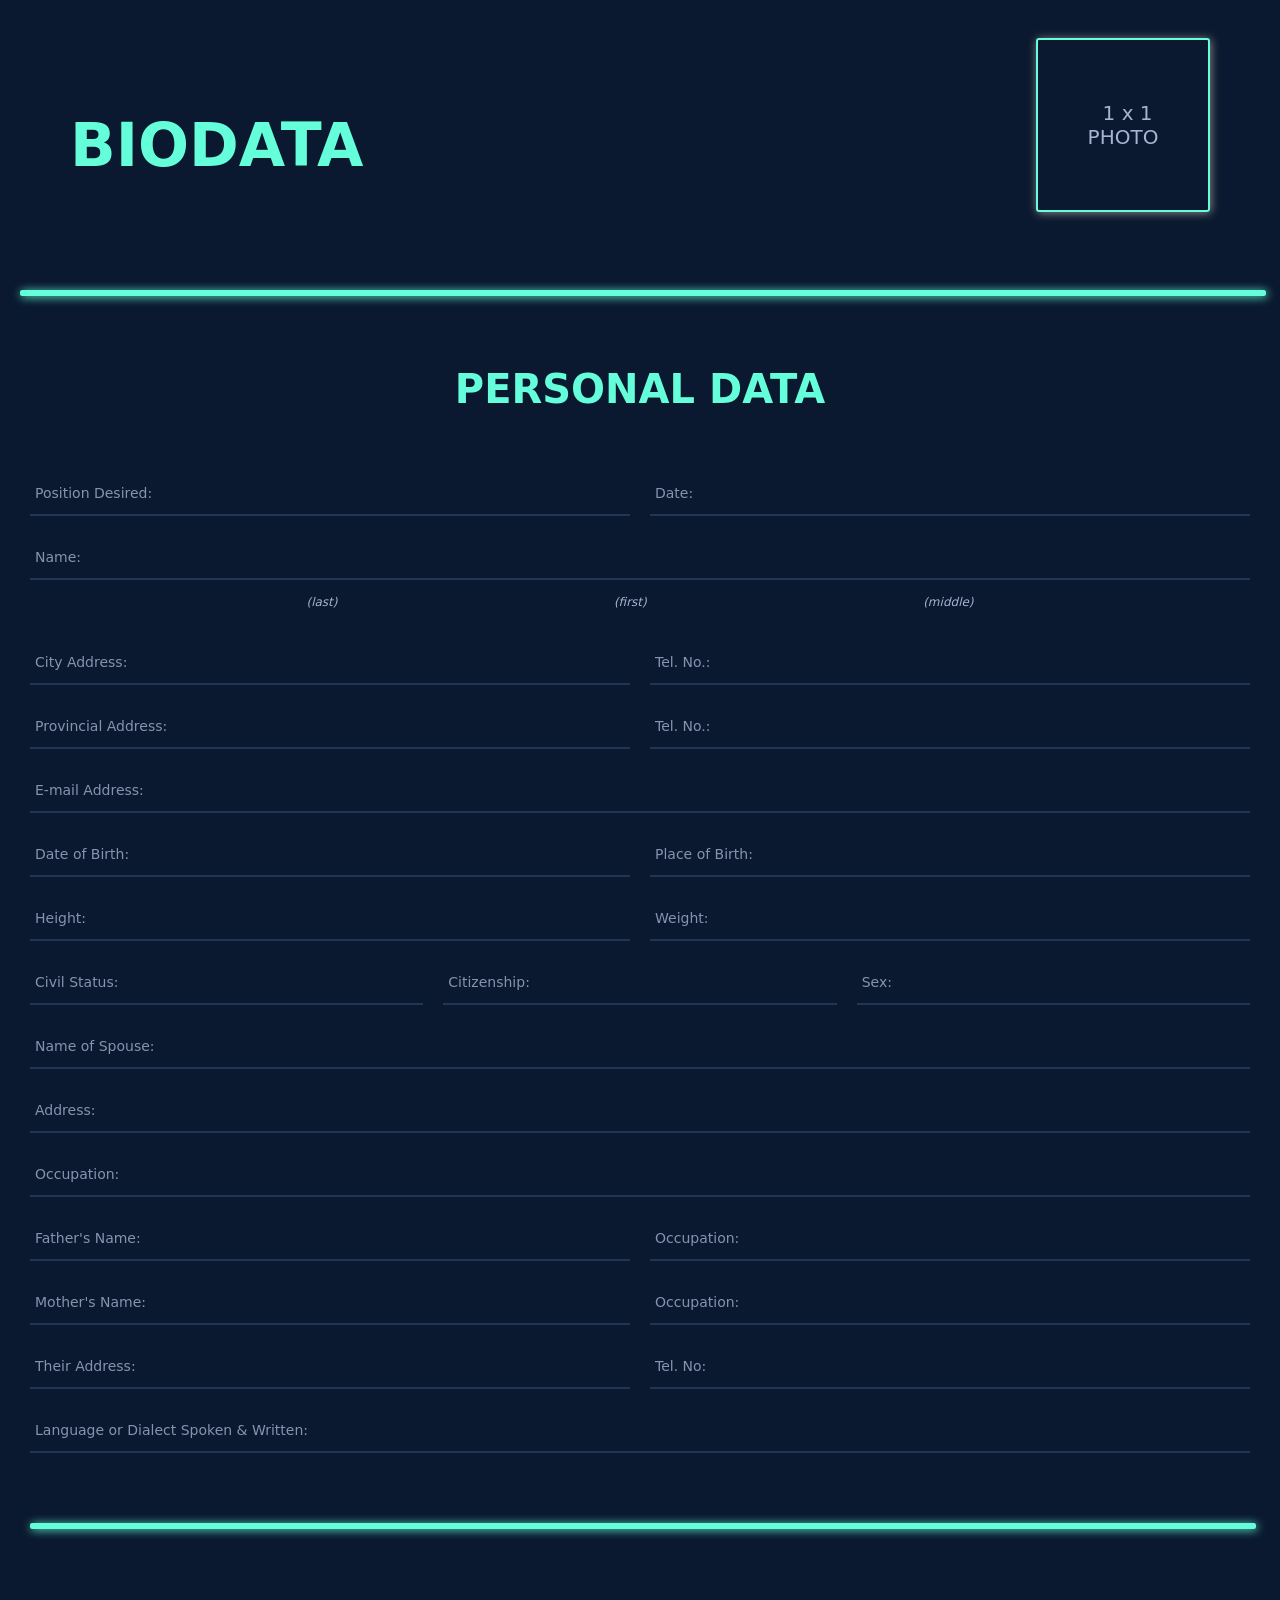
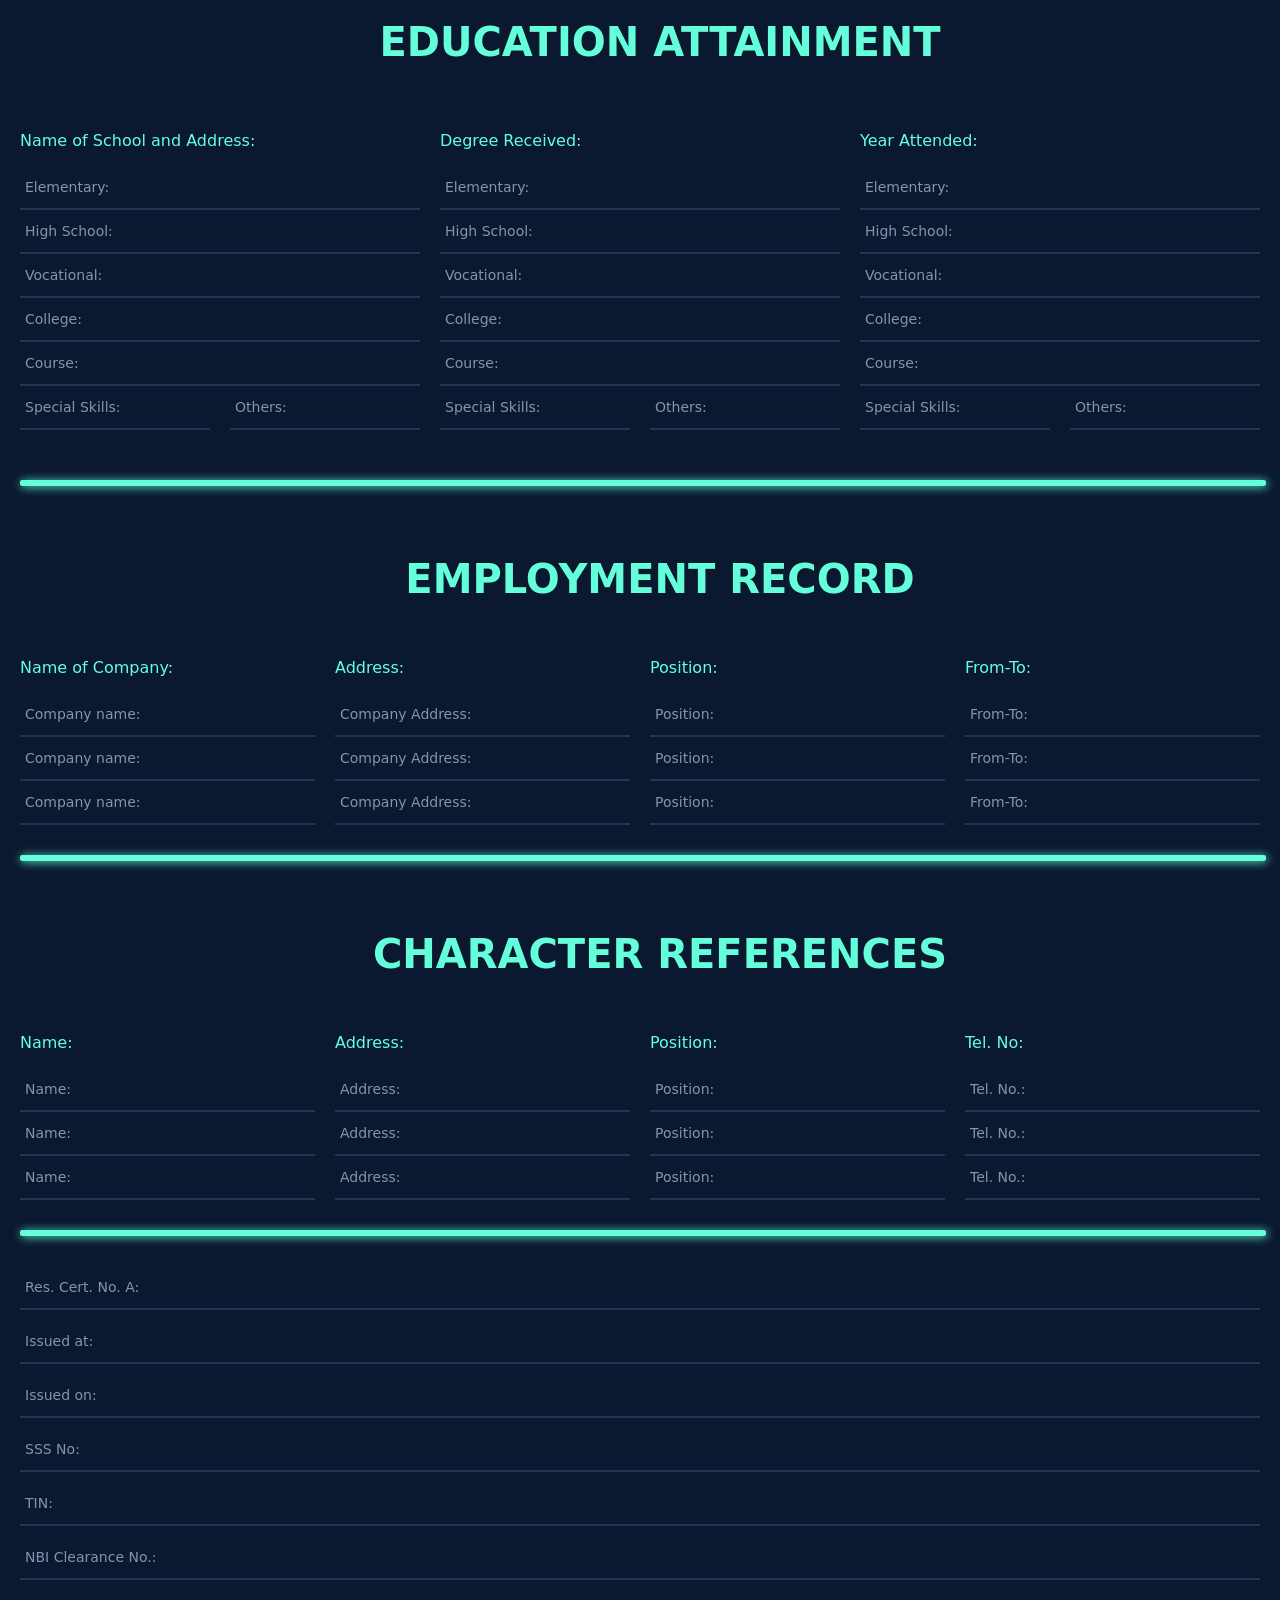
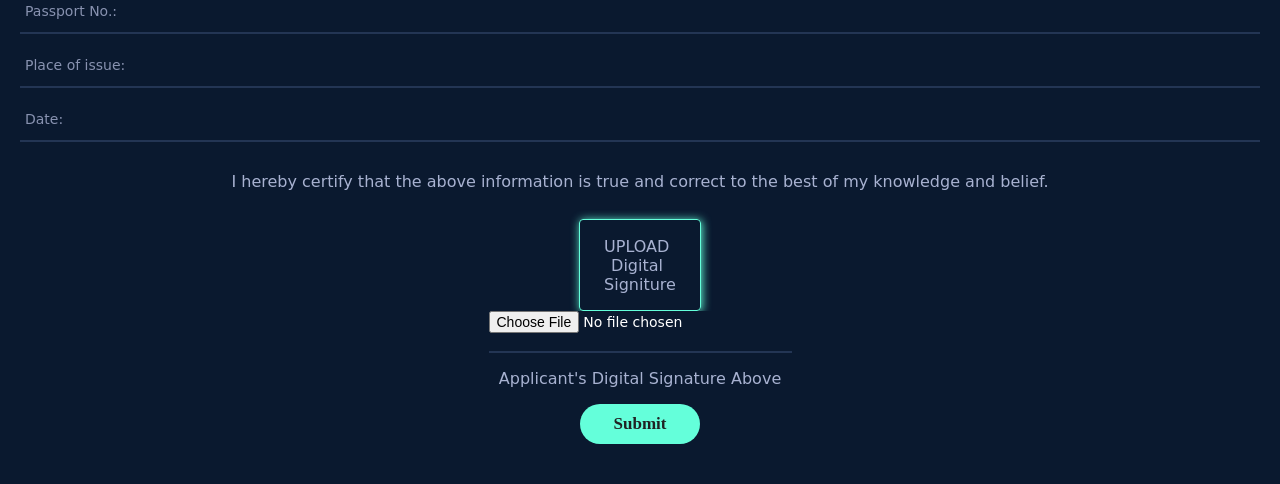
<file: index.html>
<!DOCTYPE html>
<html lang="en">

<head>
  <meta charset="UTF-8">
  <meta name="viewport" content="width=device-width, initial-scale=1.0">
  <link rel="stylesheet" href="src/styles.css">
  <title>Biodata</title>
</head>

<body>
  <div class="header-container">
    <div class="biodata-container">
      <p class="header-text">BIODATA</p>
    </div>
    <div class="upload-container">
      <label for="file-input" class="custom-file-upload">
        <span class="iphoto-text">1 x 1 <br></span>
        <span class="photo-text">PHOTO</span>
      </label>
      <input id="file-input" type="file" accept="image/*">
    </div>
  </div>

  <div class="underline"></div>
  <div class="first-container-wrapper">
    <div class="data-container">
      <div class="sub-heading-center">
        <p class="text-personal-data">PERSONAL DATA</p>
      </div>
    </div>
    <div class="pos-date">
      <div class="row-pos-date">
        <input class="input-pos" type="text" placeholder="Position Desired: ">
        <input class="input-date" type="text" placeholder="Date: ">
      </div>

      <input class="input-name" type="text" placeholder="Name: ">
      <div class="l-m-f-container">
        <p class="l-f-m">(last)</p>
        <p class="l-f-m">(first)</p>
        <p class="l-f-m">(middle)</p>
      </div>
      <div class="row-city-tel">
        <input class="input-city" type="text" placeholder="City Address: ">
        <input class="input-tel" type="text" placeholder="Tel. No.: ">
      </div>
      <div class="row-prov-tel">
        <input class="input-prov-add" type="text" placeholder="Provincial Address: ">
        <input class="input-telno" type="text" placeholder="Tel. No.: ">
      </div>
      <input type="text" placeholder="E-mail Address: ">
      <div class="row-date-place">
        <input class="input-date" type="text" placeholder="Date of Birth: ">
        <input class="input-birth" type="text" placeholder="Place of Birth: ">
      </div>

      <div class="input-height-weight-container">
        <input class="input-height" type="text" placeholder="Height: ">
        <input class="input-weight" type="text" placeholder="Weight: ">
      </div>
      <div class="data-option">
        <input class="data-input" type="text" placeholder="Civil Status: " list="single-married">
        <datalist id="single-married">
          <option>Single</option>
          <option>Married</option>
        </datalist>
        <input class="data-input" type="text" placeholder="Citizenship: ">

        <input class="data-input" type="text" placeholder="Sex: " list="male-female">
        <datalist id="male-female">
          <option>Male</option>
          <option>Female</option>
        </datalist>
      </div>

      <input type="text" placeholder="Name of Spouse: ">
      <input type="text" placeholder="Address: ">
      <input type="text" placeholder="Occupation:">
      <div class="input-fathername-occupation">
        <input class="father-name" type="text" placeholder="Father's Name: ">
        <input class="father-occupation" type="text" placeholder="Occupation: ">
      </div>
      <div class="input-fathername-occupation">
        <input class="mother-name" type="text" placeholder="Mother's Name: ">
        <input class="mother-occupation" type="text" placeholder="Occupation: ">
      </div>
      <div class="add-tel">
        <input class="address-telno" type="text" placeholder="Their Address: ">
        <input class="address-telno" type="text" placeholder="Tel. No: ">
      </div>
      <input class="input-language" type="text" placeholder="Language or Dialect Spoken & Written: ">
      <div class="underline"></div>
      <div class="sub-heading-center">
        <p class="education-att-data">EDUCATION ATTAINMENT</p>
      </div>
    </div>
    <div class="name-degree-yearattend-container">
      <div class="name-school-container">
        <p class="name-degree-yearattend">Name of School and Address: </p>
        <input type="text" placeholder="Elementary: ">
        <input type="text" placeholder="High School: ">
        <input type="text" placeholder="Vocational: ">
        <input type="text" placeholder="College: ">
        <input type="text" placeholder="Course: ">
        <div class="row-special-others">
          <input class="spec-input" type="text" placeholder="Special Skills: ">
          <input class="others-input" type="text" placeholder="Others: ">
        </div>
      </div>
      <div class="degree-received-container">
        <p class="name-degree-yearattend">Degree Received: </p>
        <input type="text" placeholder="Elementary: ">
        <input type="text" placeholder="High School: ">
        <input type="text" placeholder="Vocational: ">
        <input type="text" placeholder="College: ">
        <input type="text" placeholder="Course: ">
        <div class="row-special-others">
          <input class="spec-input" type="text" placeholder="Special Skills: ">
          <input class="others-input" type="text" placeholder="Others: ">
        </div>
      </div>

      <div class="year-att-container">
        <p class="name-degree-yearattend">Year Attended: </p>
        <input type="text" placeholder="Elementary: ">
        <input type="text" placeholder="High School: ">
        <input type="text" placeholder="Vocational: ">
        <input type="text" placeholder="College: ">
        <input type="text" placeholder="Course: ">
        <div class="row-special-others">
          <input class="spec-input" type="text" placeholder="Special Skills: ">
          <input class="others-input" type="text" placeholder="Others: ">
        </div>
      </div>

    </div>
    <div class="underline"></div>
    <div class="sub-heading-center">
      <p class="education-att-data">EMPLOYMENT RECORD</p>
    </div>
  </div>
  <div class="employment-record-container">
    <div class="name-company-contaner">
      <p class="name-degree-yearattend">Name of Company: </p>
      <input type="text" placeholder="Company name: ">
      <input type="text" placeholder="Company name: ">
      <input type="text" placeholder="Company name: ">
    </div>

    <div class="address-container">
      <p class="name-degree-yearattend">Address: </p>
      <input type="text" placeholder="Company Address: ">
      <input type="text" placeholder="Company Address: ">
      <input type="text" placeholder="Company Address: ">
    </div>

    <div class="position-container">
      <p class="name-degree-yearattend">Position: </p>
      <input type="text" placeholder="Position: ">
      <input type="text" placeholder="Position: ">
      <input type="text" placeholder="Position: ">
    </div>
    <div class="from-container">
      <p class="name-degree-yearattend">From-To: </p>
      <input type="text" placeholder="From-To: ">
      <input type="text" placeholder="From-To: ">
      <input type="text" placeholder="From-To: ">
    </div>

  </div>

  <div class="underline"></div>
  <div class="sub-heading-center">
    <p class="education-att-data">CHARACTER REFERENCES</p>
  </div>

  <div class="character-references-wrapper">
    <div class="name-container-col">
      <p class="name-degree-yearattend">Name: </p>
      <input type="text" placeholder="Name: ">
      <input type="text" placeholder="Name: ">
      <input type="text" placeholder="Name: ">
    </div>
    <div class="address-col">
      <p class="name-degree-yearattend">Address: </p>
      <input type="text" placeholder="Address: ">
      <input type="text" placeholder="Address: ">
      <input type="text" placeholder="Address: ">
    </div>
    <div class="position-col">
      <p class="name-degree-yearattend">Position: </p>
      <input type="text" placeholder="Position: ">
      <input type="text" placeholder="Position: ">
      <input type="text" placeholder="Position: ">
    </div>
    <div class="tel-no-col">
      <p class="name-degree-yearattend">Tel. No: </p>
      <input type="text" placeholder="Tel. No.: ">
      <input type="text" placeholder="Tel. No.: ">
      <input type="text" placeholder="Tel. No.: ">
    </div>
  </div>

  <div class="underline"></div>
  <div class="main-char-ref-container">
    <div class="char-ref-container">
      <input type="text" placeholder="Res. Cert. No. A: ">
      <input type="text" placeholder="Issued at: ">
      <input type="text" placeholder="Issued on: ">
      <input type="text" placeholder="SSS No: ">
      <input type="text" placeholder="TIN: ">
      <input type="text" placeholder="NBI Clearance No.: ">
      <input type="text" placeholder="Passport No.: ">
      <input type="text" placeholder="Place of issue: ">
      <input type="text" placeholder="Date: ">
    </div>
    <div class="digital-signiture-container">
      <p class="hereby-text">I hereby certify that the above information is true and correct to the best of my knowledge
        and belief.</p>
      <br>
      <br>
      <div class="digital-signature">
        <label for="file-input" class="custom-file-upload">
          <span class="digital-signiture">UPLOAD <br> <span class="digital-span">Digital</span> <br> Signiture</span>
        </label>
      </div>
      <input id="file-inputt" type="file" accept="image/*">
      <p>Applicant's Digital Signature Above</p>
      <div class="submit-btn">
        <a href="./welldone.html"> <button class="submit-index-btn">Submit</button></a>
      </div>
    </div>
  </div>

</body>

</html>
</file>
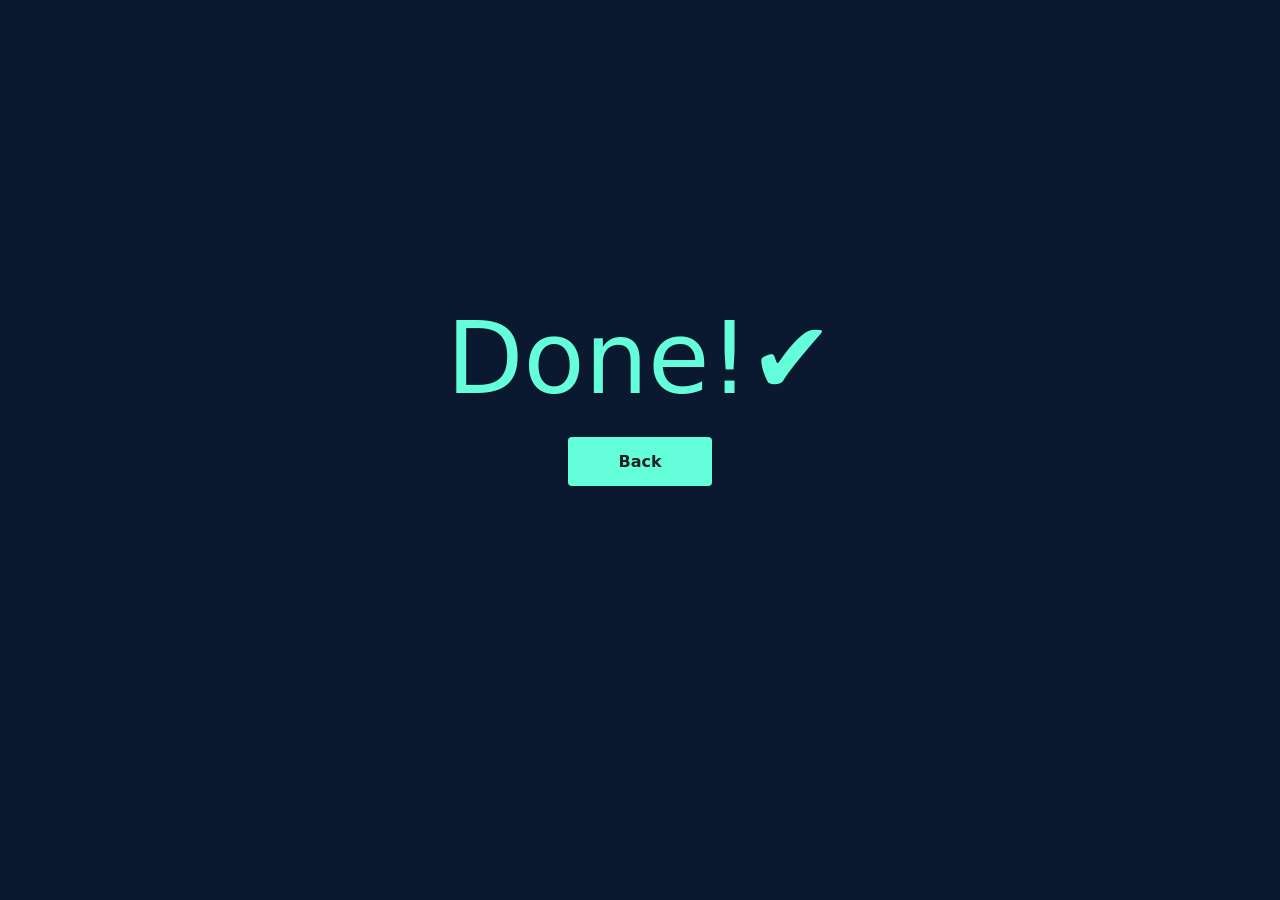
<file: welldone.html>
<!DOCTYPE html>
<html lang="en">

<head>
  <meta charset="UTF-8">
  <meta name="viewport" content="width=device-width, initial-scale=1.0">
  <link rel="stylesheet" href="src/styles.css">
  <title>Submit</title>
</head>

<body>
  <div class="well-done">Done!✔️</div>
  <div class="back-btn-container">
    <a href="./biodata.html"><button class="back-btn">Back</button></a>
  </div>
</body>

</html>
</file>
<file: src/styles.css>
body {
  font-family: system-ui, -apple-system, BlinkMacSystemFont, 'Segoe UI', Roboto, Oxygen, Ubuntu, Cantarell, 'Open Sans', 'Helvetica Neue', sans-serif, 'Times New Roman', Times, serif;
  background-color: #0a192f;
  margin: 40px;
  color: #a8b2d1;
}
input {
  background-color: #0a192f;
  color: white;
  font-size: 14px;
  font-family: system-ui, -apple-system, BlinkMacSystemFont, 'Segoe UI', Roboto, Oxygen, Ubuntu, Cantarell, 'Open Sans', 'Helvetica Neue', sans-serif, 'Times New Roman', Times, serif;
  height: 40px;
  border-bottom: 2px solid #233554;
  border-top: none;
  border-left: none;
  border-right: none;
}

input::placeholder {
  color: #8892b0;
  font-family: system-ui, -apple-system, BlinkMacSystemFont, 'Segoe UI', Roboto, Oxygen, Ubuntu, Cantarell, 'Open Sans', 'Helvetica Neue', sans-serif, 'Times New Roman', Times, serif;
  padding-left: 3px;
}

@media screen and (max-width: 480px) {
  body {
    margin: 20px;
  }

  .biodata-container {
    display: flex;
    margin: 0 auto;
    flex-direction: column;
  }
  .header-text {
    display: flex;
    flex-direction: column;
    color: #64ffda;
    font-weight: bold;
    font-size: 40px;
  }

  #file-input {
    display: none;
  }
  .upload-container {
    display: flex;
    flex-direction: column;
    align-items: center;
    justify-content: center;
    margin-bottom: 20px;
    margin-top: -20px;
    margin: 0 auto;
    height: 90px;
    width: 90px;
    border: 2px solid #64ffda;
    box-shadow: 1px 1px 10px #888888;
    border-radius: 3px;
  }

  .upload-container:hover {
    background-color: #202223;
    transition: 0.5s;
  }

  .photo-text {
    font-size: 20px;
  }
  .iphoto-text {
    font-size: 20px;
    padding-left: 8px;
  }

  .first-container-wrapper {
    width: 100%;
    height: 100%;
    margin-top: 5px;
    gap: 40px;
  }

  .data-container {
    width: 100%;
    margin: 20px;
  }

  .text-personal-data {
    margin-top: -2px;
    color: #64ffda;
    font-size: 20px;
    font-weight: bold;
  }

  .pos-date {
    display: flex;
    gap: 40px;
    margin: 40px;
    flex-direction: column;
    justify-content: flex-start;
  }

  .input-height-weight-container {
    display: flex;
    justify-content: space-between;
  }

  .input-fathername-occupation {
    display: flex;
    justify-content: space-between;
  }

  .add-tel {
    display: flex;
    justify-content: space-between;
  }

  .input-language {
    margin-bottom: 20px;
  }
  .underline {
    width: 100%;
    border: 2px solid #64ffda;
  }

  .education-att-data {
    color: #64ffda;
    font-size: 20px;
    font-weight: bold;
  }

  .name-degree-yearattend-container {
    display: flex;
    flex-direction: column;
    margin: 0 20px;
    color: #64ffda;
    gap: 10px;
  }

  .others-input {
    margin-bottom: 20px;
  }

  .underline-section-three {
    width: 100%;
    border: 2px solid #64ffda;
    margin-top: 10px;
  }

  .char-ref-container {
    display: flex;
    flex-direction: column;
    gap: 10px;
  }

  .digital-signiture-container {
    display: flex;
    flex-direction: column;
    align-items: center;
    justify-content: center;
  }

  .hereby-text {
    margin-top: 30px;
    margin-bottom: -10px;
  }

  .digital-signature {
    display: flex;
    justify-content: center;
    border-radius: 4px;
    height: 90px;
    width: 120px;
    align-items: center;
    border: 1px solid #64ffda;
  }

  .digital-signature:hover {
    background-color: #202223;
    transition: 0.4s;
  }

  .submit-btn {
    display: flex;
    justify-content: center;
    align-items: center;
  }
  .submit-index-btn {
    color: #202223;
    cursor: pointer;
    width: 120px;
    height: 40px;
    border: none;
    font-family: 'Times New Roman', Times, serif;
    background-color: #64ffda;
    font-size: 17px;
    font-weight: bold;
    border-radius: 20px;
    margin-bottom: 20px;
  }

  .submit-index-btn:hover {
    color: #64ffda;
    background-color: #202223;
    transition: 0.4s;
  }
}

@media screen and (max-width: 768px) {
  body {
    margin: 20px;
  }

  .biodata-container {
    display: flex;
    flex-direction: column;
    justify-content: center;
  }
  .header-text {
    color: #64ffda;
    font-weight: bold;
    margin-bottom: 80px;
    font-size: 40px;
  }

  #file-input {
    display: none;
  }
  .upload-container {
    display: flex;
    align-items: center;
    justify-content: center;
    margin-bottom: 20px;
    margin-top: -20px;
    height: 90px;
    width: 90px;
    padding: 40px;
    border: 2px solid #64ffda;
    box-shadow: 1px 1px 10px #888888;
    border-radius: 3px;
  }

  .upload-container:hover {
    background-color: #202223;
    transition: 0.5s;
  }

  .photo-text {
    font-size: 14px;
  }
  .iphoto-text {
    font-size: 14px;
    padding-left: 8px;
  }

  .first-container {
    width: 100%;
    height: 100%;
    margin-top: 5px;
  }

  .data-container {
    width: 100%;
    margin: 20px;
  }

  .text-personal-data {
    color: #64ffda;
    font-size: 20px;
    font-weight: bold;
  }

  .pos-date {
    display: flex;
    gap: 10px;
    margin: 20px;
    flex-direction: column;
    justify-content: flex-start;
  }

  .input-height-weight-container {
    display: flex;
    justify-content: space-between;
    gap: 10px;
  }

  .input-height {
    flex: 1;
  }

  .input-weight {
    flex: 1;
  }

  .input-fathername-occupation {
    display: flex;
    justify-content: space-between;
    gap: 10px;
  }
  .father-name {
    flex: 1;
  }
  .father-occupation {
    flex: 1;
  }

  .mother-name {
    flex: 1;
  }
  .mother-occupation {
    flex: 1;
  }

  .add-tel {
    display: flex;
    justify-content: space-between;
    gap: 10px;
  }

  .address-telno {
    flex: 1;
  }

  .input-language {
    margin-bottom: 20px;
  }
  .underline {
    width: 100%;
    border: 2px solid #64ffda;
    margin-top: 10px;
  }

  .education-att-data {
    color: #64ffda;
    font-size: 20px;
    font-weight: bold;
  }

  .name-degree-yearattend-container {
    display: flex;
    flex-direction: column;
    margin: 0 20px;
    color: #64ffda;
    gap: 10px;
  }

  .others-input {
    margin-bottom: 20px;
  }

  .underline {
    width: 100%;
    border: 2px solid #64ffda;
    margin-top: 20px;
  }

  .char-ref-container {
    display: flex;
    flex-direction: column;
    gap: 10px;
  }

  .digital-signiture-container {
    display: flex;
    flex-direction: column;
    align-items: center;
    justify-content: center;
  }

  .hereby-text {
    margin-top: 30px;
    margin-bottom: -10px;
  }

  .digital-signature {
    display: flex;
    justify-content: center;
    border-radius: 4px;
    height: 90px;
    width: 120px;
    align-items: center;
    border: 1px solid #64ffda;
  }

  .digital-signature:hover {
    background-color: #202223;
    transition: 0.4s;
  }

  .submit-btn {
    display: flex;
    justify-content: center;
    align-items: center;
  }
  .submit-index-btn {
    color: #202223;
    cursor: pointer;
    width: 120px;
    height: 40px;
    border: none;
    font-family: 'Times New Roman', Times, serif;
    background-color: #64ffda;
    font-size: 17px;
    font-weight: bold;
    border-radius: 20px;
    margin-bottom: 20px;
  }

  .submit-index-btn:hover {
    color: #64ffda;
    background-color: #202223;
    transition: 0.4s;
  }
}

@media screen and (max-width: 1024px) {
  body {
    margin: 20px;
  }

  .submit-btn {
    display: flex;
    flex-direction: row;
  }

  .row-pos-date {
    display: flex;
    flex-direction: row;
    justify-content: space-between;
    gap: 20px;
  }

  .input-pos,
  .input-date {
    flex: 1;
  }

  .row-city-tel {
    display: flex;
    flex-direction: row;
    justify-content: space-between;
    gap: 20px;
  }

  .input-city,
  .input-tel {
    flex: 1;
  }

  .row-date-place {
    display: flex;
    gap: 20px;
    flex-direction: row;
  }
  .input-date,
  .input-birth {
    flex: 1;
  }

  .row-prov-tel {
    display: flex;
    gap: 20px;
    flex-direction: row;
  }

  .input-prov-add,
  .input-telno {
    flex: 1;
  }

  .input-height-weight-container {
    display: flex;
    justify-content: space-between;
    gap: 20px;
  }

  .input-height {
    flex: 1;
  }

  .input-weight {
    flex: 1;
  }

  .data-option {
    display: flex;
    flex-direction: row;
    justify-content: space-between;
    flex-wrap: wrap;
    gap: 20px;
  }

  .data-input {
    flex: 1;
  }

  .l-m-f-container {
    display: flex;
    font-size: 12px;
    font-style: italic;
    margin-top: -17px;
    justify-content: space-evenly;
  }

  .header-container {
    display: flex;
    flex-direction: row;
    align-items: center;
    margin-top: 50px;
    margin: 50px;
    justify-content: space-between;
    flex-wrap: wrap;
  }

  .biodata-container {
    display: flex;
    flex-direction: column;
    align-items: center;
    justify-content: center;
  }
  .header-text {
    color: #64ffda;
    font-weight: bold;
    font-size: 40px;
  }

  #file-input {
    display: none;
  }
  .upload-container {
    display: flex;
    flex-direction: column;
    align-items: center;
    justify-content: center;
    margin-bottom: 20px;
    margin-top: -20px;
    height: 90px;
    width: 90px;
    padding: 40px;
    border: 0.5px solid #64ffda;
    border: 2px solid #64ffda;
    box-shadow: 1px 1px 10px #888888;
    border-radius: 3px;
    border-radius: 3px;
  }

  .upload-container:hover {
    background-color: #202223;
    transition: 0.5s;
  }

  .photo-text {
    font-size: 14px;
  }
  .iphoto-text {
    font-size: 14px;
    padding-left: 8px;
  }

  .first-container {
    width: 100%;
    height: 100%;
    margin-top: 5px;
  }

  .data-container {
    width: 100%;
    margin: 20px;
  }

  .text-personal-data {
    color: #64ffda;
    font-size: 20px;
    font-weight: bold;
  }

  .sub-heading-center {
    display: flex;
    justify-content: center;
    margin-left: -40px;
  }

  .pos-date {
    display: flex;
    gap: 20px;
    margin: 20px;
    flex-direction: column;
    justify-content: flex-start;
  }

  .input-fathername-occupation {
    display: flex;
    justify-content: space-between;
    gap: 20px;
  }
  .father-name {
    flex: 1;
  }
  .father-occupation {
    flex: 1;
  }

  .mother-name {
    flex: 1;
  }
  .mother-occupation {
    flex: 1;
  }

  .add-tel {
    display: flex;
    justify-content: space-between;
    gap: 20px;
  }

  .address-telno {
    flex: 1;
  }

  .input-language {
    margin-bottom: 20px;
  }
  .underline {
    width: 100%;
    border: 2px solid #64ffda;
  }

  .education-att-data {
    margin-left: 30px;
    color: #64ffda;
    font-size: 20px;
    font-weight: bold;
  }

  .name-degree-yearattend-container {
    display: flex;
    flex-direction: row;
    color: #64ffda;
    gap: 20px;
    flex-wrap: wrap;
  }

  .name-school-container {
    display: flex;
    flex-direction: column;
    flex: 1;
  }

  .degree-received-container {
    display: flex;
    flex-direction: column;
    flex: 1;
  }

  .year-att-container {
    display: flex;
    flex-direction: column;
    flex: 1;
  }

  .employment-record-container {
    display: flex;
    flex-direction: row;
    color: #64ffda;
    gap: 20px;
    flex-wrap: wrap;
  }

  .underline-employment-rec {
    display: flex;
    flex-direction: column;
    flex: 1;
  }

  .name-company-contaner {
    display: flex;
    flex-direction: column;
    flex: 1;
  }

  .address-container {
    display: flex;
    flex-direction: column;
    flex: 1;
  }

  .position-container {
    display: flex;
    flex-direction: column;
    flex: 1;
  }

  .from-container {
    display: flex;
    flex-direction: column;
    flex: 1;
  }

  .character-references-wrapper {
    display: flex;
    justify-content: space-between;
    flex-direction: row;
    color: #64ffda;
    gap: 20px;
    flex-wrap: wrap;
  }

  .name-container-col {
    display: flex;
    flex-direction: column;
    flex: 1;
  }

  .address-col {
    display: flex;
    flex-direction: column;
    flex: 1;
  }

  .position-col {
    display: flex;
    flex-direction: column;
    flex: 1;
  }

  .tel-no-col {
    display: flex;
    flex-direction: column;
    flex: 1;
  }

  .row-special-others {
    display: flex;
    justify-content: space-between;
    gap: 20px;
  }

  .spec-input,
  .others-input {
    flex: 1;
  }

  .others-input {
    margin-bottom: 20px;
  }

  .char-ref-container {
    display: flex;
    flex-direction: column;
    gap: 10px;
  }

  .digital-signiture-container {
    display: flex;
    flex-direction: column;
    align-items: center;
    justify-content: center;
  }

  .hereby-text {
    margin-top: 30px;
    margin-bottom: -10px;
  }

  .digital-signature {
    display: flex;
    justify-content: center;
    cursor: pointer;
    border-radius: 4px;
    height: 90px;
    width: 120px;
    align-items: center;
    border: 1px solid #64ffda;
  }

  .digital-signature:hover {
    background-color: #202223;
    cursor: pointer;
    transition: 0.4s;
  }

  .submit-btn {
    display: flex;
    justify-content: center;
    align-items: center;
  }
  .submit-index-btn {
    color: #202223;
    cursor: pointer;
    width: 120px;
    height: 40px;
    border: none;
    font-family: 'Times New Roman', Times, serif;
    background-color: #64ffda;
    font-size: 17px;
    font-weight: bold;
    border-radius: 20px;
    margin-bottom: 20px;
  }

  .submit-index-btn:hover {
    color: #64ffda;
    background-color: #202223;
    transition: 0.4s;
  }
}

@media screen and (max-width: 1200px) {
  body {
    margin: 20px;
  }

  .submit-btn {
    display: flex;
    flex-direction: row;
  }

  .row-pos-date {
    display: flex;
    flex-direction: row;
    justify-content: space-between;
    gap: 20px;
  }

  .input-pos,
  .input-date {
    flex: 1;
  }

  .row-city-tel {
    display: flex;
    flex-direction: row;
    justify-content: space-between;
    gap: 20px;
  }

  .input-city,
  .input-tel {
    flex: 1;
  }

  .row-date-place {
    display: flex;
    gap: 20px;
    flex-direction: row;
  }
  .input-date,
  .input-birth {
    flex: 1;
  }

  .row-prov-tel {
    display: flex;
    gap: 20px;
    flex-direction: row;
  }

  .input-prov-add,
  .input-telno {
    flex: 1;
  }

  .input-height-weight-container {
    display: flex;
    justify-content: space-between;
    gap: 20px;
  }

  .input-height {
    flex: 1;
  }

  .input-weight {
    flex: 1;
  }

  .data-option {
    display: flex;
    flex-direction: row;
    justify-content: space-between;
    flex-wrap: wrap;
    gap: 20px;
  }

  .data-input {
    flex: 1;
  }

  .l-m-f-container {
    display: flex;
    font-size: 12px;
    font-style: italic;
    margin-top: -17px;
    justify-content: space-evenly;
  }

  .header-container {
    display: flex;
    flex-direction: row;
    align-items: center;
    margin-top: 50px;
    margin: 50px;
    justify-content: space-between;
    flex-wrap: wrap;
  }

  .biodata-container {
    display: flex;
    flex-direction: column;
    align-items: center;
    justify-content: center;
  }
  .header-text {
    color: #64ffda;
    font-weight: bold;
    font-size: 40px;
  }

  #file-input {
    display: none;
  }
  .upload-container {
    display: flex;
    flex-direction: column;
    align-items: center;
    justify-content: center;
    margin-bottom: 20px;
    margin-top: -20px;
    height: 90px;
    width: 90px;
    padding: 40px;
    border: 0.5px solid #64ffda;
    border: 2px solid #64ffda;
    box-shadow: 1px 1px 10px #888888;
    border-radius: 3px;
    border-radius: 3px;
  }

  .upload-container:hover {
    background-color: #202223;
    transition: 0.5s;
  }

  .photo-text {
    font-size: 14px;
  }
  .iphoto-text {
    font-size: 14px;
    padding-left: 8px;
  }

  .first-container {
    width: 100%;
    height: 100%;
    margin-top: 5px;
  }

  .data-container {
    width: 100%;
    margin: 20px;
  }

  .text-personal-data {
    color: #64ffda;
    font-size: 20px;
    font-weight: bold;
  }

  .sub-heading-center {
    display: flex;
    justify-content: center;
    margin-left: -40px;
  }

  .pos-date {
    display: flex;
    gap: 20px;
    margin: 20px;
    flex-direction: column;
    justify-content: flex-start;
  }

  .input-fathername-occupation {
    display: flex;
    justify-content: space-between;
    gap: 20px;
  }
  .father-name {
    flex: 1;
  }
  .father-occupation {
    flex: 1;
  }

  .mother-name {
    flex: 1;
  }
  .mother-occupation {
    flex: 1;
  }

  .add-tel {
    display: flex;
    justify-content: space-between;
    gap: 20px;
  }

  .address-telno {
    flex: 1;
  }

  .input-language {
    margin-bottom: 20px;
  }
  .underline {
    width: 100%;
    border: 2px solid #64ffda;
  }

  .education-att-data {
    margin-left: 30px;
    color: #64ffda;
    font-size: 20px;
    font-weight: bold;
  }

  .name-degree-yearattend-container {
    display: flex;
    flex-direction: row;
    color: #64ffda;
    gap: 20px;
    flex-wrap: wrap;
  }

  .name-school-container {
    display: flex;
    flex-direction: column;
    flex: 1;
  }

  .degree-received-container {
    display: flex;
    flex-direction: column;
    flex: 1;
  }

  .year-att-container {
    display: flex;
    flex-direction: column;
    flex: 1;
  }

  .employment-record-container {
    display: flex;
    flex-direction: row;
    color: #64ffda;
    gap: 20px;
    flex-wrap: wrap;
  }

  .underline-employment-rec {
    display: flex;
    flex-direction: column;
    flex: 1;
  }

  .name-company-contaner {
    display: flex;
    flex-direction: column;
    flex: 1;
  }

  .address-container {
    display: flex;
    flex-direction: column;
    flex: 1;
  }

  .position-container {
    display: flex;
    flex-direction: column;
    flex: 1;
  }

  .from-container {
    display: flex;
    flex-direction: column;
    flex: 1;
  }

  .character-references-wrapper {
    display: flex;
    justify-content: space-between;
    flex-direction: row;
    color: #64ffda;
    gap: 20px;
    flex-wrap: wrap;
  }

  .name-container-col {
    display: flex;
    flex-direction: column;
    flex: 1;
  }

  .address-col {
    display: flex;
    flex-direction: column;
    flex: 1;
  }

  .position-col {
    display: flex;
    flex-direction: column;
    flex: 1;
  }

  .tel-no-col {
    display: flex;
    flex-direction: column;
    flex: 1;
  }

  .row-special-others {
    display: flex;
    justify-content: space-between;
    gap: 20px;
  }

  .spec-input,
  .others-input {
    flex: 1;
  }

  .others-input {
    margin-bottom: 20px;
  }

  .char-ref-container {
    display: flex;
    flex-direction: column;
    gap: 10px;
  }

  .digital-signiture-container {
    display: flex;
    flex-direction: column;
    align-items: center;
    justify-content: center;
  }

  .hereby-text {
    margin-top: 30px;
    margin-bottom: -10px;
  }

  .digital-signature {
    display: flex;
    justify-content: center;
    cursor: pointer;
    border-radius: 4px;
    height: 90px;
    width: 120px;
    align-items: center;
    border: 1px solid #64ffda;
  }

  .digital-signature:hover {
    background-color: #202223;
    cursor: pointer;
    transition: 0.4s;
  }

  .submit-btn {
    display: flex;
    justify-content: center;
    align-items: center;
  }
  .submit-index-btn {
    color: #202223;
    cursor: pointer;
    width: 120px;
    height: 40px;
    border: none;
    font-family: 'Times New Roman', Times, serif;
    background-color: #64ffda;
    font-size: 17px;
    font-weight: bold;
    border-radius: 20px;
    margin-bottom: 20px;
  }

  .submit-index-btn:hover {
    color: #64ffda;
    background-color: #202223;
    transition: 0.4s;
  }
}

@media screen and (max-width: 2000px) {
  body {
    margin: 20px;
  }

  .submit-btn {
    display: flex;
    flex-direction: row;
  }

  .row-pos-date {
    display: flex;
    flex-direction: row;
    justify-content: space-between;
    gap: 20px;
  }

  .input-pos,
  .input-date {
    flex: 1;
  }

  .row-city-tel {
    display: flex;
    flex-direction: row;
    justify-content: space-between;
    gap: 20px;
  }

  .input-city,
  .input-tel {
    flex: 1;
  }

  .row-date-place {
    display: flex;
    gap: 20px;
    flex-direction: row;
  }
  .input-date,
  .input-birth {
    flex: 1;
  }

  .row-prov-tel {
    display: flex;
    gap: 20px;
    flex-direction: row;
  }

  .input-prov-add,
  .input-telno {
    flex: 1;
  }

  .input-height-weight-container {
    display: flex;
    justify-content: space-between;
    gap: 20px;
  }

  .input-height {
    flex: 1;
  }

  .input-weight {
    flex: 1;
  }

  .data-option {
    display: flex;
    flex-direction: row;
    justify-content: space-between;
    flex-wrap: wrap;
    gap: 20px;
  }

  .data-input {
    flex: 1;
  }

  .l-m-f-container {
    display: flex;
    font-size: 12px;
    font-style: italic;
    margin-top: -17px;
    justify-content: space-evenly;
  }

  .header-container {
    display: flex;
    flex-direction: row;
    align-items: center;
    margin-top: 50px;
    margin: 50px;
    justify-content: space-between;
    flex-wrap: wrap;
  }

  .biodata-container {
    display: flex;
    flex-direction: column;
    align-items: center;
    justify-content: center;
  }
  .header-text {
    display: flex;
    flex-direction: column;
    color: #64ffda;
    justify-content: center;
    margin-bottom: 40px;
    padding-bottom: 20px;
    font-weight: bold;
    font-size: 60px;
  }

  #file-input {
    display: none;
  }
  .upload-container {
    display: flex;
    flex-direction: column;
    align-items: center;
    justify-content: center;
    margin-bottom: 20px;
    margin-top: -20px;
    height: 90px;
    width: 90px;
    padding: 40px;
    border: 0.5px solid #64ffda;
    border: 2px solid #64ffda;
    box-shadow: 1px 1px 10px #888888;
    border-radius: 3px;
    border-radius: 3px;
  }

  .upload-container:hover {
    background-color: #202223;
    transition: 0.5s;
  }

  .photo-text {
    font-size: 20px;
  }
  .iphoto-text {
    font-size: 20px;
    padding-left: 15px;
  }

  .first-container {
    width: 100%;
    height: 100%;
    margin-top: 5px;
  }

  .data-container {
    width: 100%;
    margin: 20px;
  }

  .text-personal-data {
    color: #64ffda;
    font-size: 40px;
    font-weight: bold;
  }

  .sub-heading-center {
    display: flex;
    justify-content: center;
    margin-left: -40px;
  }

  .pos-date {
    display: flex;
    gap: 20px;
    margin: 10px;
    flex-direction: column;
    justify-content: flex-start;
  }

  .input-fathername-occupation {
    display: flex;
    justify-content: space-between;
    gap: 20px;
  }
  .father-name {
    flex: 1;
  }
  .father-occupation {
    flex: 1;
  }

  .mother-name {
    flex: 1;
  }
  .mother-occupation {
    flex: 1;
  }

  .add-tel {
    display: flex;
    justify-content: space-between;
    gap: 20px;
  }

  .address-telno {
    flex: 1;
  }

  .input-language {
    margin-bottom: 20px;
  }
  .underline {
    width: 100%;
    border: 3px solid #64ffda;
    margin-top: 30px;
    margin-bottom: 30px;
    box-shadow: 1px 1px 10px #64ffda;
    border-radius: 2px;
  }

  .education-att-data {
    margin-left: 80px;
    color: #64ffda;
    font-size: 40px;
    font-weight: bold;
  }

  .name-degree-yearattend-container {
    display: flex;
    flex-direction: row;
    color: #64ffda;
    gap: 20px;
    flex-wrap: wrap;
  }

  .name-school-container {
    display: flex;
    flex-direction: column;
    flex: 1;
  }

  .degree-received-container {
    display: flex;
    flex-direction: column;
    flex: 1;
  }

  .year-att-container {
    display: flex;
    flex-direction: column;
    flex: 1;
  }

  .employment-record-container {
    display: flex;
    flex-direction: row;
    color: #64ffda;
    gap: 20px;
    flex-wrap: wrap;
  }

  .underline-employment-rec {
    display: flex;
    flex-direction: column;
    flex: 1;
  }

  .name-company-contaner {
    display: flex;
    flex-direction: column;
    flex: 1;
  }

  .address-container {
    display: flex;
    flex-direction: column;
    flex: 1;
  }

  .position-container {
    display: flex;
    flex-direction: column;
    flex: 1;
  }

  .from-container {
    display: flex;
    flex-direction: column;
    flex: 1;
  }

  .character-references-wrapper {
    display: flex;
    justify-content: space-between;
    flex-direction: row;
    color: #64ffda;
    gap: 20px;
    flex-wrap: wrap;
  }

  .name-container-col {
    display: flex;
    flex-direction: column;
    flex: 1;
  }

  .address-col {
    display: flex;
    flex-direction: column;
    flex: 1;
  }

  .position-col {
    display: flex;
    flex-direction: column;
    flex: 1;
  }

  .tel-no-col {
    display: flex;
    flex-direction: column;
    flex: 1;
  }

  .row-special-others {
    display: flex;
    justify-content: space-between;
    gap: 20px;
  }

  .spec-input,
  .others-input {
    flex: 1;
  }

  .others-input {
    margin-bottom: 20px;
  }

  .char-ref-container {
    display: flex;
    flex-direction: column;
    gap: 10px;
  }

  .digital-signiture-container {
    display: flex;
    flex-direction: column;
    align-items: center;
    justify-content: center;
  }

  .hereby-text {
    margin-top: 30px;
    margin-bottom: -10px;
  }

  .digital-signature {
    display: flex;
    justify-content: center;
    cursor: pointer;
    border-radius: 4px;
    height: 90px;
    width: 120px;
    align-items: center;
    border: 1px solid #64ffda;
    box-shadow: 1px 1px 10px #64ffda;
  }

  .digital-span {
    padding: 7px;
  }

  .digital-signature:hover {
    background-color: #202223;
    cursor: pointer;
    transition: 0.4s;
  }

  .submit-btn {
    display: flex;
    justify-content: center;
    align-items: center;
  }
  .submit-index-btn {
    color: #202223;
    cursor: pointer;
    width: 120px;
    height: 40px;
    border: none;
    font-family: 'Times New Roman', Times, serif;
    background-color: #64ffda;
    font-size: 17px;
    font-weight: bold;
    border-radius: 20px;
    margin-bottom: 20px;
  }

  .submit-index-btn:hover {
    color: #64ffda;
    background-color: #202223;
    transition: 0.4s;
  }
}

.well-done {
  display: flex;
  align-items: center;
  justify-content: center;
  margin-top: 300px;
  color: #64ffda;
  font-size: 100px;
  width: 100%;
  margin-inline: auto;
}

.back-btn-container{
  display: flex;
  align-items: center;
  justify-content: center;
  margin-top: 20px;
}

.back-btn {
  border: none;
  font-family: system-ui, -apple-system, BlinkMacSystemFont, 'Segoe UI', Roboto, Oxygen, Ubuntu, Cantarell, 'Open Sans', 'Helvetica Neue', sans-serif, 'Times New Roman', Times, serif;
  font-size: medium;
  color: #202223;
  font-weight: bold;
  padding: 15px 50px;
  background-color: #64ffda;
  border-radius: 4px;
}

.back-btn:hover {
  background-color: #202223;
  color: #64ffda;
  transition: 0.4s;
}
</file>
